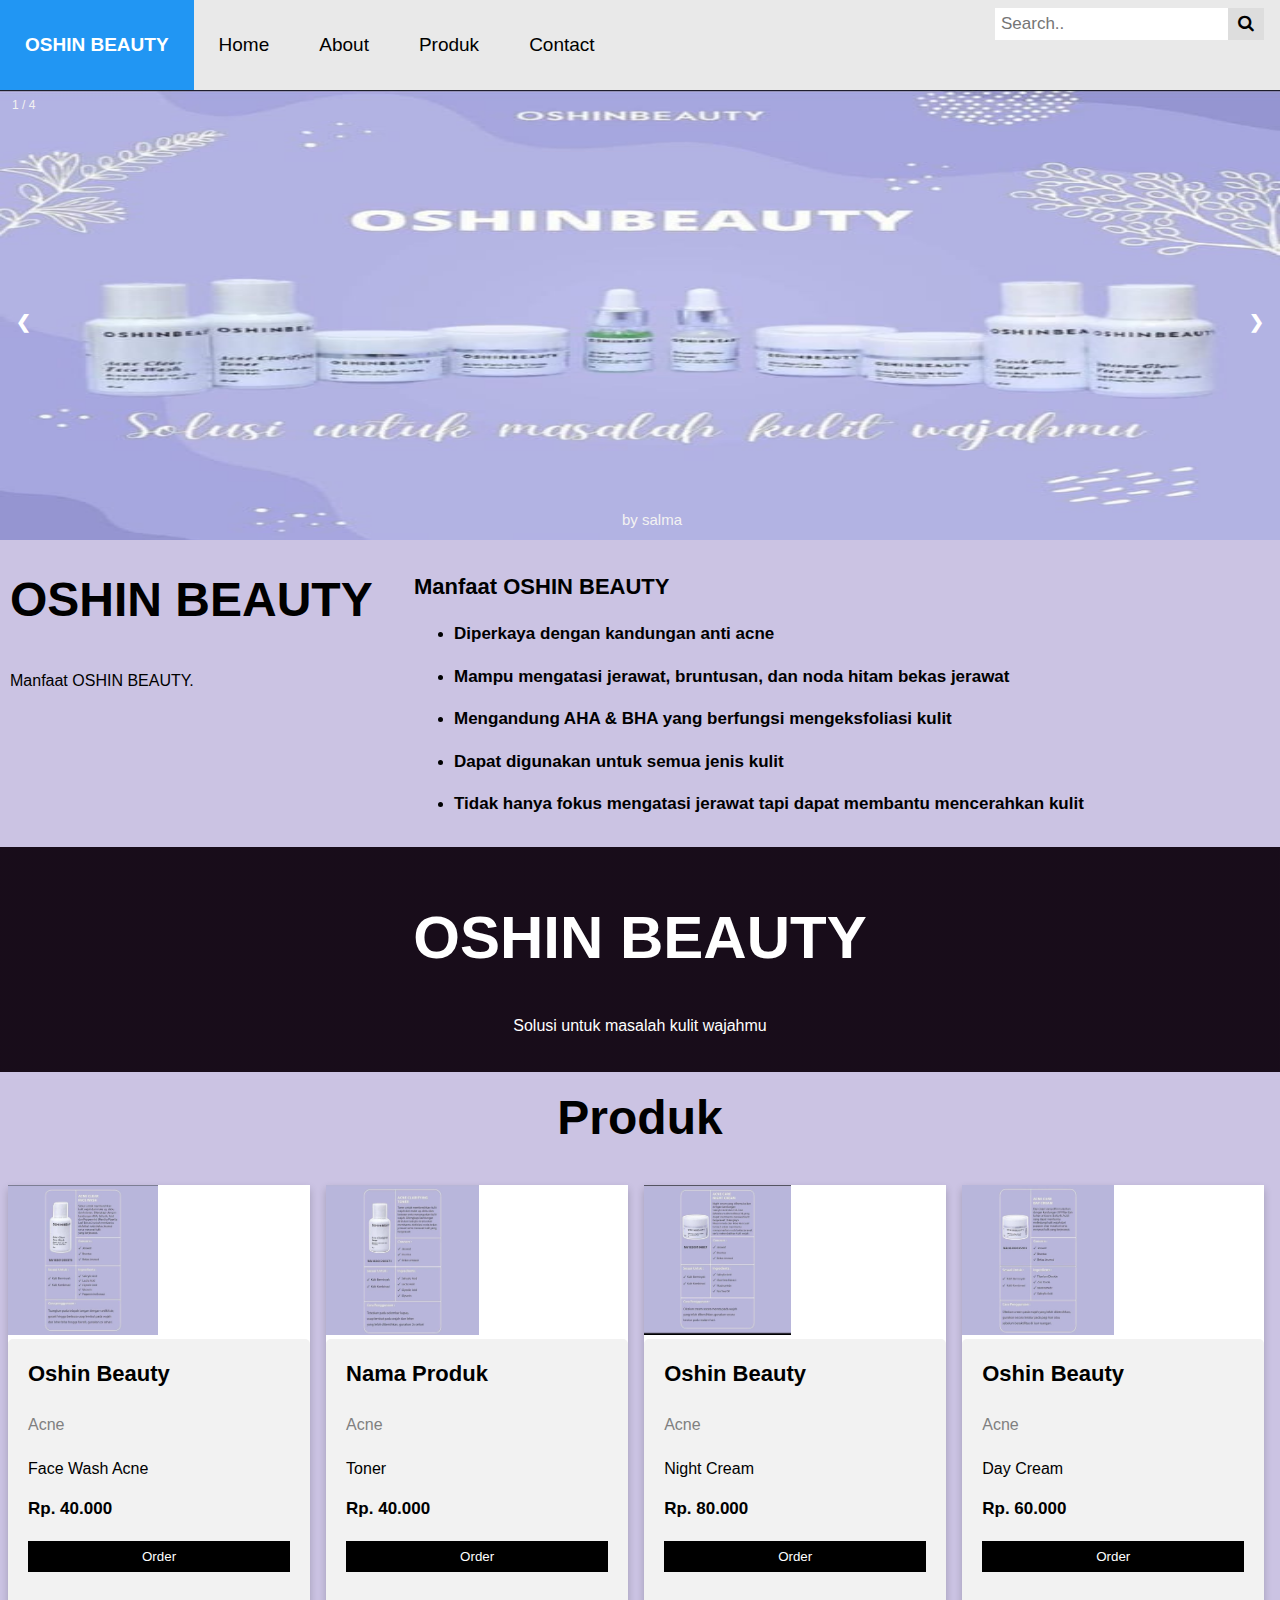
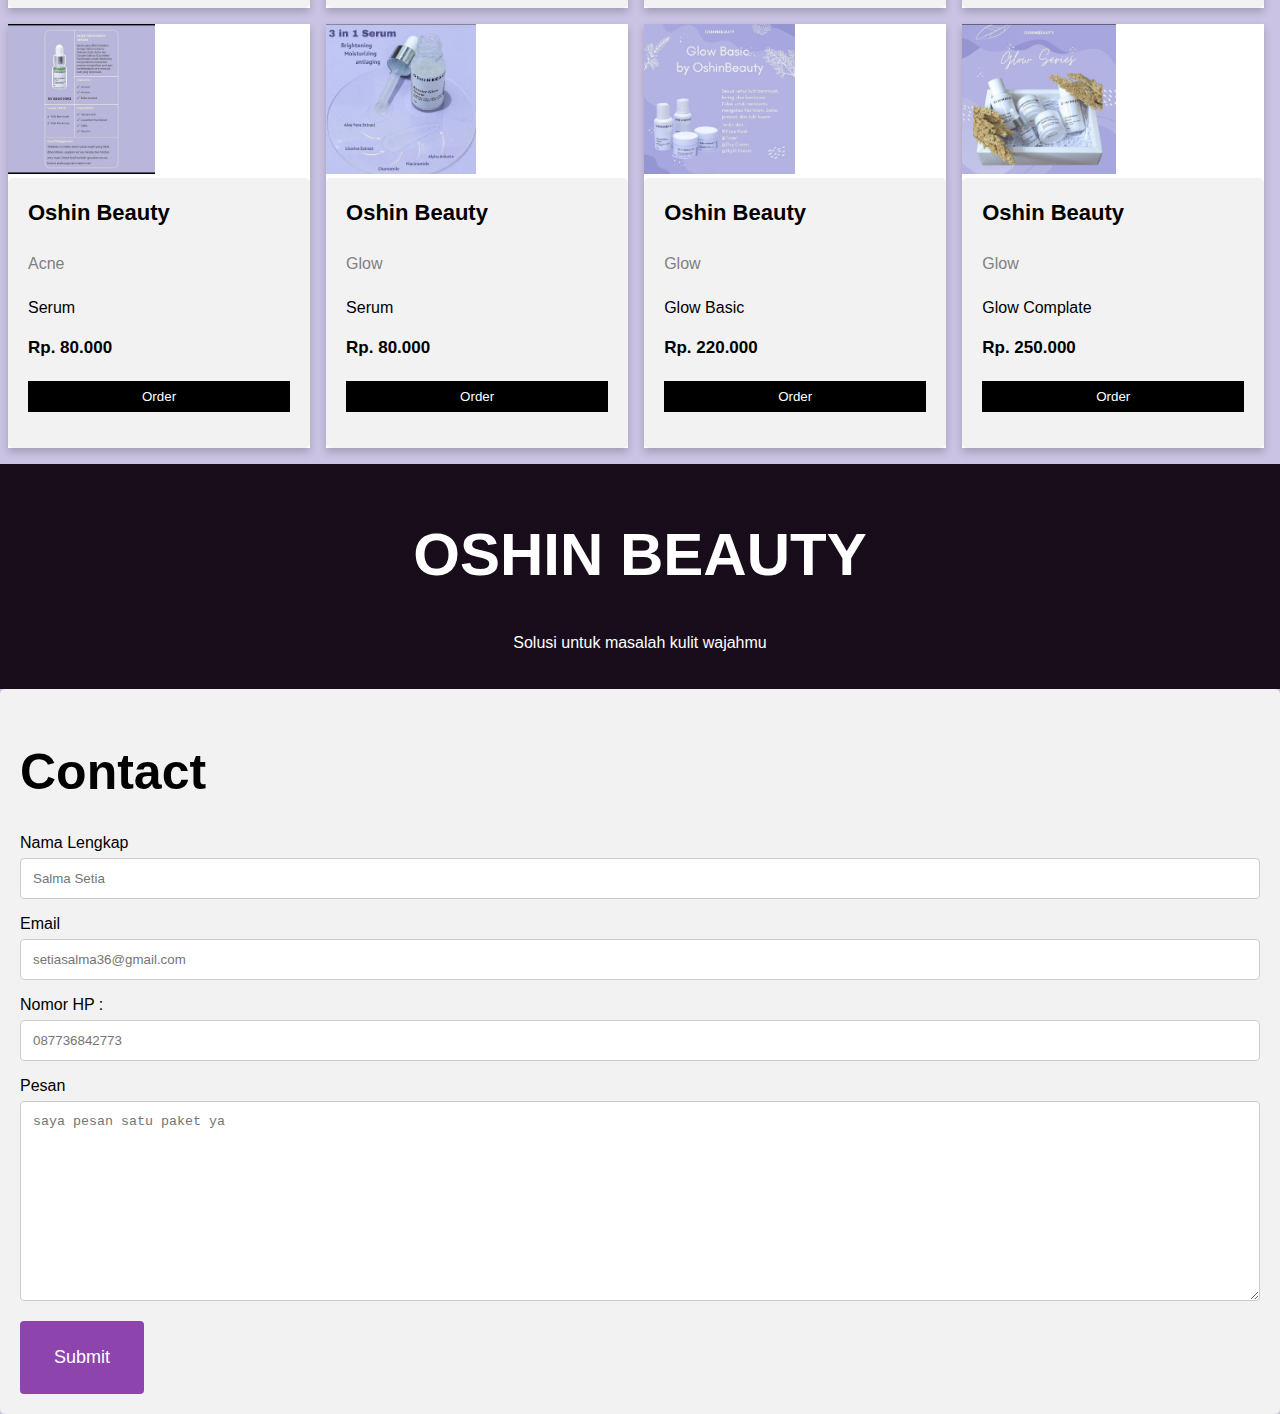
<file: index.html>
<!DOCTYPE html>
<html>
<head>
    <link href="style.css" media="screen" rel="stylesheet" type="text/css"/>
    <link rel="stylesheet" href="https://cdnjs.cloudflare.com/ajax/libs/font-awesome/4.7.0/css/font-awesome.min.css">
</head>
<body>
<div class="topnav">
  <a href="" class="active"><b>OSHIN BEAUTY</b></a>
  <a class="" href="#home">Home</a>
  <a href="#about">About</a>
  <a href="#jenis">Produk</a>
  <a href="#contact">Contact</a>
  <div class="search-container">
    <form action="/action_page.php">
      <input type="text" placeholder="Search.." name="search">
      <button type="submit"><i class="fa fa-search"></i></button>
    </form>
  </div>
</div>
<div class="slideshow-container">

  <div class="mySlides fade">
    <div class="numbertext">1 / 4</div>
    <img src="images/1.jpeg" style="width:100%; height: 450px;">
    <div class="text">by salma</div>
  </div>
  
  <div class="mySlides fade">
    <div class="numbertext">2 / 4</div>
    <img src="images/2.jpeg" style="width:100%; height: 450px;">
    <div class="text">by salma</div>
  </div>
  
  <div class="mySlides fade">
    <div class="numbertext">3 / 4</div>
    <img src="images/3.jpeg" style="width:100%; height: 450px;">
    <div class="text">by salma</div>
  </div>

  <div class="mySlides fade">
    <div class="numbertext">4 / 4</div>
    <img src="images/4.jpeg" style="width:100%; height: 450px;">
    <b><div class="text">by salma</div></b>
  </div>
  
  <a class="prev" onclick="plusSlides(-1)">&#10094;</a>
  <a class="next" onclick="plusSlides(1)">&#10095;</a>
  
  </div>
<br>
<section id="manfaat"></section>
<div class="row">
    <div class="column side">
        <h2>OSHIN BEAUTY</h2>
        <p>Manfaat OSHIN BEAUTY.</p>
    </div>
    <div class="column middle">
      <h3>Manfaat OSHIN BEAUTY</h3>
      <ul>
        <li>
          <h4>Diperkaya dengan kandungan anti acne</h4>
        </li>
        <li>
          <h4>Mampu mengatasi jerawat, bruntusan, dan noda hitam bekas jerawat</h4>
        </li>
        <li>
          <h4>Mengandung AHA & BHA yang berfungsi mengeksfoliasi kulit</h4>
        </li>
        <li>
          <h4>Dapat digunakan untuk semua jenis kulit</h4>
        </li>
        <li>
          <h4>Tidak hanya fokus mengatasi jerawat tapi dapat membantu mencerahkan kulit</h4>
        </li>
      </ul>
    </div>
</div>
<div class="hero-banner">
    <div class="hero-text">
      <h1 style="font-size:60px">OSHIN BEAUTY</h1>
      <p>Solusi untuk masalah kulit wajahmu</p>
    </div>
</div>
<br>
<section id="jenis">
    
</section>
<center><h2>Produk</h2></center>
<div class="row">
  <div class="photo">
      <div class="card">
        <img src="images/o.jpeg" alt="salma" height="150">
        <div class="container">
          <h3>Oshin Beauty</h3>
          <p class="title">Acne</p>
          <p>Face Wash Acne</p>
          <h4>Rp. 40.000</h4>
          <p><a href="payment.html"><button class="button">Order</button></a></p>
        </div>
      </div>
  </div>
  <div class="photo">
      <div class="card">
        <img src="images/sh.jpeg" alt="salma" height="150">
        <div class="container">
          <h3>Nama Produk</h3>
          <p class="title">Acne</p>
          <p>Toner</p>
          <h4>Rp. 40.000</h4>
          <p><a href="payment.html"><button class="button">Order</button></a></p>
        </div>
      </div>
  </div>
  <div class="photo">
      <div class="card">
        <img src="images/h.jpeg" alt="salma" height="150">
        <div class="container">
          <h3>Oshin Beauty</h3>
          <p class="title">Acne</p>
          <p>Night Cream</p>
          <h4>Rp. 80.000</h4>
          <p><a href="payment.html"><button class="button">Order</button></a></p>
        </div>
      </div>
  </div>
  <div class="photo">
      <div class="card">
        <img src="images/in.jpeg" alt="salma" height="150">
        <div class="container">
          <h3>Oshin Beauty</h3>
          <p class="title">Acne</p>
          <p>Day Cream</p>
          <h4>Rp. 60.000</h4>
          <p><a href="payment.html"><button class="button">Order</button></a></p>
        </div>
      </div>
  </div>
  <div class="photo">
      <div class="card">
        <img src="images/n.jpeg" alt="salma" height="150">
        <div class="container">
          <h3>Oshin Beauty</h3>
          <p class="title">Acne</p>
          <p>Serum</p>
          <h4>Rp. 80.000</h4>
          <p><a href="payment.html"><button class="button">Order</button></a></p>
        </div>
      </div>
  </div>
  <div class="photo">
      <div class="card">
        <img src="images/hp.jpeg" alt="salma" height="150">
        <div class="container">
          <h3>Oshin Beauty</h3>
          <p class="title">Glow</p>
          <p>Serum</p>
          <h4>Rp. 80.000</h4>
          <p><a href="payment.html"><button class="button">Order</button></a></p>
        </div>
      </div>
  </div>
  <div class="photo">
      <div class="card">
        <img src="images/os.jpeg" alt="salma" height="150">
        <div class="container">
          <h3>Oshin Beauty</h3>
          <p class="title">Glow</p>
          <p>Glow Basic</p>
          <h4>Rp. 220.000</h4>
          <p><a href="payment.html"><button class="button">Order</button></a></p>
        </div>
      </div>
  </div>
  <div class="photo">
      <div class="card">
        <img src="images/shin.jpeg" alt="salma" height="150">
        <div class="container">
          <h3>Oshin Beauty</h3>
          <p class="title">Glow</p>
          <p>Glow Complate</p>
          <h4>Rp. 250.000</h4>
          <p><a href="payment.html"><button class="button">Order</button></a></p>
        </div>
      </div>
  </div>
</div>
<div class="hero-banner2">
    <div class="hero-text">
      <h1 style="font-size:60px">OSHIN BEAUTY</h1>
      <p>Solusi untuk masalah kulit wajahmu</p>
    </div>
</div>
<section id="contact"></section>
<div class="container">
    <h1>Contact</h1>
    <form action="#">
      <label for="fname">Nama Lengkap</label>
      <input type="text" class="contack" id="fname" name="firstname" placeholder="Salma Setia">
  
      <label for="lname">Email</label>
      <input type="text" class="contack" id="lname" name="lastname" placeholder="setiasalma36@gmail.com">

      <label for="lname">Nomor HP :</label>
      <input type="text" class="contack" id="lname" name="lastname" placeholder="087736842773">
  
      <label for="subject">Pesan</label>
      <textarea id="subject" class="contack" name="subject" placeholder="saya pesan satu paket ya" style="height:200px;"></textarea>
  
      <input type="submit" value="Submit">
    </form>
  </div>
  <script>
    var slideIndex = 1;
      showSlides(slideIndex);

      // Next/previous controls
      function plusSlides(n) {
        showSlides(slideIndex += n);
      }

      // Thumbnail image controls
      function currentSlide(n) {
        showSlides(slideIndex = n);
      }

      function showSlides(n) {
        var i;
        var slides = document.getElementsByClassName("mySlides");
        var dots = document.getElementsByClassName("dot");
        if (n > slides.length) {slideIndex = 1}
        if (n < 1) {slideIndex = slides.length}
        for (i = 0; i < slides.length; i++) {
            slides[i].style.display = "none";
        }
        for (i = 0; i < dots.length; i++) {
            dots[i].className = dots[i].className.replace(" active", "");
        }
        slides[slideIndex-1].style.display = "block";
        dots[slideIndex-1].className += " active";
      }
  </script>
</body>
</html>
</file>
<file: style.css>
.topnav {
  overflow: hidden;
  background-color: #e9e9e9;
}

.topnav a {
  float: left;
  display: block;
  color: black;
  text-align: center;
  padding: 34px 25px;
  text-decoration: none;
  font-size: 19px;
  text-align: center;
}

.topnav a:hover {
  background-color: #ddd;
  color: black;
}

.topnav a.active {
  background-color: #2196F3;
  color: white;
}

.topnav .search-container {
  float: right;
}

.topnav input[type=text] {
  padding: 6px;
  margin-top: 8px;
  font-size: 17px;
  border: none;
}

.topnav .search-container button {
  float: right;
  padding: 6px 10px;
  margin-top: 8px;
  margin-right: 16px;
  background: #ddd;
  font-size: 17px;
  border: none;
  cursor: pointer;
}

.topnav .search-container button:hover {
  background: #ccc;
}
p {
	line-height: 28px;
	 font-family: 'Open Sans', sans-serif;
}
h2, h3, h4, h5, h6 {
	font-family: 'Source Sans Pro', sans-serif;
	color: #000;
	margin-top:0px;
	font-weight:600;
}
h1 {
	font-size:50px;
}
h2 {
	font-size: 48px;
}
h3 {
	font-size: 22px;
	line-height: 30px;
}
h4 {
	font-size: 17px;
}
h5 {
	font-size: 16px;
}
h6 {
	font-size: 14px;
}

body, html {
    height: 100%;
    margin: 0;
    font-family: Arial, Helvetica, sans-serif;
    background-image: url("images/background.png");
  }
  
  .hero-image {
    background-image: linear-gradient(rgba(0, 0, 0, 0.5), rgba(0, 0, 0, 0.5)), url("images/1.jpeg");
    height: 70%;
    background-position: center;
    background-repeat: no-repeat;
    background-size: cover;
    position: relative;
  }

  .hero-banner {
    background-image: linear-gradient(rgba(0, 0, 0, 0.5), rgba(0, 0, 0, 0.5)), url("images/ads.png");
    height: 25%;
    background-position: center;
    background-repeat: no-repeat;
    background-size: cover;
    position: relative;
  }

  .hero-banner2 {
    background-image: linear-gradient(rgba(0, 0, 0, 0.5), rgba(0, 0, 0, 0.5)), url("images/ads.png");
    height: 25%;
    background-position: center;
    background-repeat: no-repeat;
    background-size: cover;
    position: relative;
  }

  .slideshow-container {
    position: relative;
    margin: auto;
  }
  
  /* Hide the images by default */
  .mySlides {
    display: none;
  }
  
  /* Next & previous buttons */
  .prev, .next {
    cursor: pointer;
    position: absolute;
    top: 50%;
    width: auto;
    margin-top: -22px;
    padding: 16px;
    color: white;
    font-weight: bold;
    font-size: 18px;
    transition: 0.6s ease;
    border-radius: 0 3px 3px 0;
    user-select: none;
  }
  
  /* Position the "next button" to the right */
  .next {
    right: 0;
    border-radius: 3px 0 0 3px;
  }
  
  /* On hover, add a black background color with a little bit see-through */
  .prev:hover, .next:hover {
    background-color: rgba(0,0,0,0.8);
  }
  
  /* Caption text */
  .text {
    color: #f2f2f2;
    font-size: 15px;
    padding: 8px 12px;
    position: absolute;
    bottom: 8px;
    width: 100%;
    text-align: center;
  }
  
  /* Number text (1/3 etc) */
  .numbertext {
    color: #f2f2f2;
    font-size: 12px;
    padding: 8px 12px;
    position: absolute;
    top: 0;
  }
  
  /* The dots/bullets/indicators */
  .dot {
    cursor: pointer;
    height: 15px;
    width: 15px;
    margin: 0 2px;
    background-color: #bbb;
    border-radius: 50%;
    display: inline-block;
    transition: background-color 0.6s ease;
  }
  
  .active, .dot:hover {
    background-color: #717171;
  }
  
  /* Fading animation */
  .fade {
    -webkit-animation-name: fade;
    -webkit-animation-duration: 1.5s;
    animation-name: fade;
    animation-duration: 1.5s;
  }
  
  @-webkit-keyframes fade {
    from {opacity: .4}
    to {opacity: 1}
  }
  
  @keyframes fade {
    from {opacity: .4}
    to {opacity: 1}
  }
  
  .hero-text {
    text-align: center;
    position: absolute;
    top: 50%;
    left: 50%;
    transform: translate(-50%, -50%);
    color: white;
  }
  
  .hero-text button {
    border: none;
    outline: 0;
    display: inline-block;
    padding: 10px 25px;
    color: black;
    background-color: #ddd;
    text-align: center;
    cursor: pointer;
  }
  
  .hero-text button:hover {
    background-color: #555;
    color: white;
  }
  .column {
    float: left;
    padding: 10px;
  }
  
  /* Left and right column */
  .column.side {
    width: 30%;
  }
  
  /* Middle column */
  .column.middle {
    width: 65%;
  }
  
  /* Clear floats after the columns */
  .row:after {
    content: "";
    display: table;
    clear: both;
  }

  .search-container {
    float: right;
  }

  .search-container button {
    float: right;
    padding: 6px;
    margin-top: 8px;
    margin-right: 16px;
    background: #ddd;
    font-size: 17px;
    border: none;
    cursor: pointer;
  }

  .search-container button:hover {
    background: #ccc;
  }

  .button {
    border: none;
    outline: 0;
    display: inline-block;
    padding: 8px;
    color: white;
    background-color: #000;
    text-align: center;
    cursor: pointer;
    width: 100%;
  }

  .button:hover {
    background-color: #555;
  }
  
  /* Responsive layout - makes the three columns stack on top of each other instead of next to each other */
  @media screen and (max-width: 600px) {
    .topnav .search-container {
      float: none;
    }

    .topnav a, .topnav input[type=text], .topnav .search-container button {
      float: none;
      display: block;
      text-align: left;
      width: 100%;
      margin: 0;
      padding: 14px;
    }

    .topnav input[type=text] {
      border: 1px solid #ccc;  
    }

    .column.side, .column.middle {
      width: 100%;
    }
  }

  .card {
    box-shadow: 0 4px 8px 0 rgba(0, 0, 0, 0.2);
    background-color: white;
  }

  .title {
    color: grey;
  }
  
  .photo {
    float: left;
    width: 23.6%;
    margin-bottom: 16px;
    padding: 0 8px;
  }

  .center {
    display: flex;
    justify-content: center;
  }

  .contack {
    width: 100%;
    padding: 12px;
    border: 1px solid #ccc;
    border-radius: 4px;
    box-sizing: border-box;
    margin-top: 6px;
    margin-bottom: 16px;
    resize: vertical;
  }
  
  input[type=submit] {
    background-color: #8E44AD;
    color: white;
    padding: 26px 34px;
    border: none;
    border-radius: 4px;
    cursor: pointer;
    font-size: 18px;
  }
  
  input[type=submit]:hover {
    background-color: #A569BD;
  }
  
  .container {
    border-radius: 5px;
    background-color: #f2f2f2;
    padding: 20px;
  }
</file>
